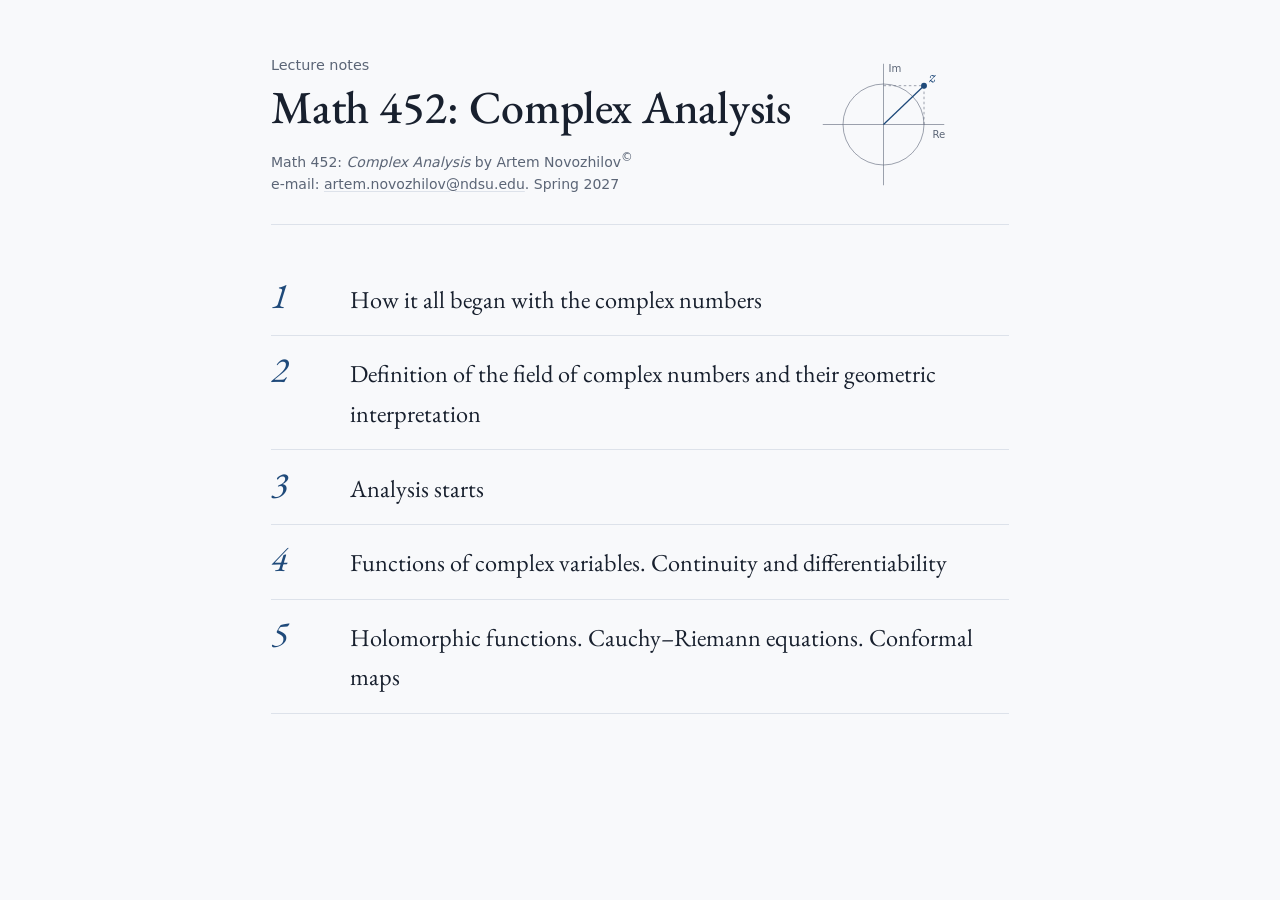
<file: index.html>
<!DOCTYPE html>
<html lang="en"><head><meta charset="utf-8">
<meta name="viewport" content="width=device-width, initial-scale=1">
<title>Math 452: Complex Analysis</title><link rel="preconnect" href="https://fonts.googleapis.com"><link rel="preconnect" href="https://fonts.gstatic.com" crossorigin><link rel="stylesheet" href="https://fonts.googleapis.com/css2?family=EB+Garamond:ital,wght@0,500;1,400;1,500&family=Source+Serif+4:ital,opsz,wght@0,8..60,400;0,8..60,600;1,8..60,400&display=swap"><link rel="stylesheet" href="style.css"></head>
<body class="index-page">
<div class="layout single"><main>
<header class="hero"><div class="hero-text"><p class="kicker">Lecture notes</p><h1>Math 452: Complex Analysis</h1>
<p class="byline">Math 452: <em>Complex Analysis</em> by Artem Novozhilov<sup>©</sup><br>e-mail: <a href="mailto:artem.novozhilov@ndsu.edu">artem.novozhilov@ndsu.edu</a>. Spring 2027</p></div><svg class="emblem" viewBox="0 0 160 160" aria-hidden="true">
<line x1="8" y1="80" x2="152" y2="80"/><line x1="80" y1="152" x2="80" y2="8"/>
<circle cx="80" cy="80" r="48"/>
<line class="dash" x1="128" y1="80" x2="128" y2="34"/><line class="dash" x1="80" y1="34" x2="128" y2="34"/>
<line class="ray" x1="80" y1="80" x2="128" y2="34"/>
<circle class="pt" cx="128" cy="34" r="3.5"/>
<text x="134" y="30">z</text><text x="138" y="96" class="ax">Re</text><text x="86" y="18" class="ax">Im</text>
</svg></header>
<ol class="contents">
<li><a href="01.html"><span class="inum">1</span><span class="ititle">How it all began with the complex numbers</span></a></li>
<li><a href="02.html"><span class="inum">2</span><span class="ititle">Definition of the field of complex numbers and their geometric interpretation</span></a></li>
<li><a href="03.html"><span class="inum">3</span><span class="ititle">Analysis starts</span></a></li>
<li><a href="04.html"><span class="inum">4</span><span class="ititle">Functions of complex variables. Continuity and differentiability</span></a></li>
<li><a href="05.html"><span class="inum">5</span><span class="ititle">Holomorphic functions. Cauchy–Riemann equations. Conformal maps</span></a></li>
</ol></main></div></body></html>
</file>
<file: style.css>
/* ------------------------------------------------------------------
   Lecture notes stylesheet
   Palette: cool paper, Prussian-blue ink accent, one colour per kind
   of statement (theorem / definition / example / exercise).
   ------------------------------------------------------------------ */
:root {
  --paper: #f8f9fb;
  --surface: #ffffff;
  --ink: #18202e;
  --muted: #5b6576;
  --rule: #dde2ea;
  --accent: #1f4a7a;
  --accent-soft: #e8eef6;
  --thm: #1f4a7a;   --thm-bg: #f0f4fa;
  --def: #2e6f66;   --def-bg: #eef6f4;
  --exm: #9a6b12;   --exm-bg: #fbf6ea;
  --exr: #6a3d78;   --exr-bg: #f6f1f8;
  --adv-bg: #f2f4f7;
  --serif: "Source Serif 4", "Source Serif Pro", Georgia, "Times New Roman", serif;
  --display: "EB Garamond", "Garamond", "Iowan Old Style", Georgia, serif;
  --sans: system-ui, -apple-system, "Segoe UI", Roboto, "Helvetica Neue", sans-serif;
  --measure: 41rem;
}
@media (prefers-color-scheme: dark) {
  :root {
    --paper: #12161d; --surface: #181e27; --ink: #e3e7ee; --muted: #98a2b3;
    --rule: #2a3240; --accent: #8fb3e8; --accent-soft: #1d2735;
    --thm: #8fb3e8; --thm-bg: #18212e;
    --def: #7cc4b8; --def-bg: #16231f;
    --exm: #dcb15e; --exm-bg: #241f14;
    --exr: #c39ad2; --exr-bg: #221a26;
    --adv-bg: #161b23;
  }
  .notes figure img { background: #f4f5f7; border-radius: 6px; padding: .6rem; }
}

* { box-sizing: border-box; }
html { font-size: 18px; scroll-behavior: smooth; scroll-padding-top: 4.5rem; }
@media (prefers-reduced-motion: reduce) { html { scroll-behavior: auto; } }
body {
  margin: 0;
  background: var(--paper);
  color: var(--ink);
  font-family: var(--serif);
  font-optical-sizing: auto;
  line-height: 1.62;
  -webkit-font-smoothing: antialiased;
}
a { color: var(--accent); text-decoration-thickness: 1px; text-underline-offset: 2px; }
a:not(:hover) { text-decoration: none; }
:focus-visible { outline: 2px solid var(--accent); outline-offset: 2px; border-radius: 2px; }

/* ---------- top bar and progress ---------- */
.progress { position: fixed; inset: 0 0 auto 0; height: 3px; z-index: 30; }
.progress span { display: block; height: 100%; width: 0; background: var(--accent); }
.topbar {
  position: sticky; top: 0; z-index: 20;
  display: flex; justify-content: space-between; align-items: center; gap: 1rem;
  padding: .7rem max(1rem, calc((100vw - 74rem) / 2));
  background: color-mix(in srgb, var(--paper) 88%, transparent);
  backdrop-filter: blur(8px);
  border-bottom: 1px solid var(--rule);
  font-family: var(--sans); font-size: .8rem;
}
.topbar a { color: var(--ink); }
.topbar .course-name { font-weight: 600; }
.topbar .all-sections { color: var(--muted); }

/* ---------- layout ---------- */
.layout {
  display: grid;
  grid-template-columns: minmax(0, 1fr);
  max-width: 74rem; margin: 0 auto; padding: 0 1.25rem 4rem;
}
main { max-width: var(--measure); width: 100%; margin: 0 auto; min-width: 0; }
.sidetoc { display: none; }
@media (min-width: 1180px) {
  .layout:not(.single) { grid-template-columns: 14rem minmax(0, 1fr); column-gap: 4rem; }
  .layout:not(.single) main { margin: 0; }
  .sidetoc {
    display: block; position: sticky; top: 4.5rem; align-self: start;
    max-height: calc(100vh - 6rem); overflow: auto;
    padding-top: 3.2rem; font-family: var(--sans); font-size: .78rem;
  }
  .sidetoc-title { color: var(--muted); margin: 0 0 .6rem; }
  .sidetoc ol { list-style: none; margin: 0; padding: 0; border-left: 1px solid var(--rule); }
  .sidetoc li a {
    display: flex; gap: .5rem; padding: .35rem 0 .35rem .8rem; margin-left: -1px;
    color: var(--muted); border-left: 2px solid transparent; line-height: 1.35;
  }
  .sidetoc li a:hover { color: var(--ink); }
  .sidetoc li a.active { color: var(--accent); border-left-color: var(--accent); }
  .sidetoc .tnum { font-variant-numeric: tabular-nums; min-width: 2.2em; }
  .sidetoc .opt { display: none; }
  .toc { display: none; }
}

/* ---------- hero ---------- */
.hero {
  display: grid; grid-template-columns: auto minmax(0, 1fr) auto; align-items: end;
  column-gap: 1.4rem; padding: 3rem 0 1.6rem; border-bottom: 1px solid var(--rule);
}
.bignum {
  font-family: var(--display); font-style: italic; font-weight: 400;
  font-size: 8.5rem; line-height: .78; color: var(--accent);
  letter-spacing: -.02em; margin-bottom: .1rem;
}
.kicker { font-family: var(--sans); font-size: .8rem; color: var(--muted); margin: 0 0 .3rem; }
.hero h1 {
  font-family: var(--display); font-weight: 500; font-size: 2.55rem; line-height: 1.08;
  letter-spacing: -.005em; margin: 0 0 .9rem; text-wrap: balance;
}
.byline { font-family: var(--sans); font-size: .78rem; color: var(--muted); line-height: 1.55; margin: 0; }
.byline a { color: inherit; text-decoration: underline; text-decoration-color: var(--rule); }
.emblem { width: 7.5rem; height: 7.5rem; align-self: center; }
.emblem line, .emblem circle { stroke: var(--muted); stroke-width: 1; fill: none; opacity: .7; }
.emblem .dash { stroke-dasharray: 3 3; }
.emblem .ray { stroke: var(--accent); stroke-width: 1.5; opacity: 1; }
.emblem .pt { fill: var(--accent); stroke: none; opacity: 1; }
.emblem text { font-family: var(--display); font-style: italic; font-size: 20px; fill: var(--accent); }
.emblem text.ax { font-size: 12px; fill: var(--muted); font-style: normal; font-family: var(--sans); }
@media (max-width: 700px) {
  .hero { grid-template-columns: auto minmax(0, 1fr); padding-top: 2rem; }
  .emblem { display: none; }
  .bignum { font-size: 5.5rem; }
  .hero h1 { font-size: 1.85rem; }
}

/* ---------- in-page contents (narrow screens) ---------- */
.toc { margin: 1.6rem 0 2.2rem; font-family: var(--sans); font-size: .85rem; }
.toc-title { color: var(--muted); margin: 0 0 .4rem; }
.toc ol { list-style: none; margin: 0; padding: 0; }
.toc li a { display: flex; gap: .7rem; padding: .45rem 0; border-bottom: 1px solid var(--rule); color: var(--ink); align-items: baseline; }
.toc li:first-child a { border-top: 1px solid var(--rule); }
.toc .tnum { color: var(--accent); font-variant-numeric: tabular-nums; min-width: 2em; }
.toc .ttl { flex: 1; }
.opt { font-size: .72rem; color: var(--muted); border: 1px solid var(--rule); border-radius: 999px; padding: 0 .5em; white-space: nowrap; }

/* ---------- body text ---------- */
.notes { padding-top: .6rem; }
.notes > p:first-child { font-size: 1.08rem; }
p { margin: .85rem 0; hyphens: auto; }
em { font-style: italic; }
h2 {
  display: flex; align-items: baseline; gap: .8rem;
  font-family: var(--display); font-weight: 500; font-size: 1.75rem; line-height: 1.2;
  margin: 3.2rem 0 1rem; padding-top: 1rem; border-top: 1px solid var(--rule);
}
h2 .secnum { font-style: italic; color: var(--accent); font-variant-numeric: lining-nums; flex: none; }
h2 .sectitle { text-wrap: balance; }

/* display math */
mjx-container[display="true"] { overflow-x: auto; overflow-y: hidden; max-width: 100%; min-width: 0 !important; padding: .2em 0; margin: .9em 0 !important; }
mjx-container a { color: var(--accent) !important; }

/* ---------- statements ---------- */
.thm, .proof, .takeaway { margin: 1.6rem 0; }
.thm { --c: var(--thm); --bg: var(--thm-bg); padding: .9rem 1.15rem; background: var(--bg); border-left: 3px solid var(--c); border-radius: 0 6px 6px 0; }
.thm > p:first-child { margin-top: 0; }
.thm > p:last-child { margin-bottom: 0; }
.thm.definition { --c: var(--def); --bg: var(--def-bg); }
.thm.example, .thm.remark { --c: var(--exm); --bg: var(--exm-bg); }
.thm.remark { --bg: transparent; }
.thm.style-plain p { font-style: italic; }
.thm-head { font-family: var(--sans); font-size: .85rem; font-weight: 650; color: var(--c, var(--accent)); font-style: normal; margin-right: .35em; }

/* exercises: numbered tabs in the margin */
.thm.exercise, .thm.problem {
  --c: var(--exr); --bg: var(--exr-bg);
  border-left: 0; border-radius: 6px; border: 1px solid color-mix(in srgb, var(--exr) 22%, transparent);
}

.proof { padding-left: 1.15rem; border-left: 1px solid var(--rule); }
.proof .thm-head { color: var(--muted); font-weight: 600; }
.qed { float: right; margin-left: 1em; color: var(--muted); font-size: 1.05em; line-height: 1.5; }
.proof::after { content: ""; display: block; clear: both; }

.takeaway { padding: 1rem 1.2rem; border-top: 2px solid var(--accent); border-bottom: 1px solid var(--rule); font-size: 1.04rem; }

/* click-to-reveal answers and hints */
details.reveal { margin: .8rem 0 .2rem; border-top: 1px dashed color-mix(in srgb, var(--c, var(--accent)) 40%, transparent); padding-top: .5rem; }
details.reveal summary { cursor: pointer; font-family: var(--sans); font-size: .82rem; color: var(--c, var(--accent)); list-style: none; }
details.reveal summary::before { content: "+"; display: inline-block; width: 1.1em; font-weight: 600; }
details.reveal[open] summary::before { content: "\2212"; }
details.reveal summary::-webkit-details-marker { display: none; }
.reveal-body { padding-top: .2rem; }

/* advanced (optional) material */
.advanced { margin: 3rem -1.25rem 0; padding: .2rem 1.25rem 1.4rem; background: var(--adv-bg); border-radius: 10px; }
.advanced > h2 { border-top: 0; margin-top: .8rem; }
.adv-note { font-family: var(--sans); font-size: .78rem; color: var(--muted); margin: 1.2rem 0 0; }

/* ---------- figures ---------- */
.notes figure { margin: 2.2rem 0; }
.notes figure img {
  display: block; margin: 0 auto; width: var(--w, 60%); min-width: min(100%, 300px); max-width: 100%; height: auto;
}
figcaption { font-size: .9rem; color: var(--muted); font-style: italic; max-width: 34rem; margin: .8rem auto 0; text-align: center; line-height: 1.5; }
.fig-label { font-style: normal; font-family: var(--sans); font-size: .8rem; font-weight: 650; color: var(--ink); margin-right: .3em; }

/* ---------- hover previews of references ---------- */
.peek {
  position: absolute; z-index: 40; max-width: min(34rem, calc(100vw - 2rem));
  background: var(--surface); color: var(--ink); border: 1px solid var(--rule); border-radius: 8px;
  box-shadow: 0 10px 30px -12px rgba(16, 24, 40, .35);
  padding: .7rem 1rem; font-size: .92rem; max-height: 22rem; overflow: auto;
}
.peek figure { margin: 0; }
.peek figure img { width: 100%; min-width: 0; }
.peek h2 { font-size: 1.1rem; margin: 0 0 .3rem; padding: 0; border: 0; }
.peek .thm, .peek .proof { margin: 0; }
.peek mjx-container[display="true"] { margin: .2em 0 !important; }
.flash { animation: flash 1.6s ease-out; }
@keyframes flash { 0% { background-color: color-mix(in srgb, var(--accent) 18%, transparent); } 100% { background-color: transparent; } }
@media (prefers-reduced-motion: reduce) { .flash { animation: none; } }

/* ---------- pager and back-to-top ---------- */
.pager { display: grid; grid-template-columns: 1fr 1fr; gap: 1rem; margin-top: 4rem; padding-top: 1.5rem; border-top: 1px solid var(--rule); }
.pager a { display: block; padding: .8rem 1rem; border: 1px solid var(--rule); border-radius: 8px; color: var(--ink); }
.pager a:hover { border-color: var(--accent); text-decoration: none; }
.pager .next { text-align: right; grid-column: 2; }
.pager .dir { display: block; font-family: var(--sans); font-size: .75rem; color: var(--muted); }
.pager .pnum { color: var(--accent); font-style: italic; font-family: var(--display); }
.to-top {
  position: fixed; right: 1.2rem; bottom: 1.2rem; width: 2.4rem; height: 2.4rem; border-radius: 50%;
  display: grid; place-items: center; background: var(--surface); border: 1px solid var(--rule);
  color: var(--muted); font-family: var(--sans); opacity: 0; pointer-events: none; transition: opacity .2s;
}
.to-top.show { opacity: 1; pointer-events: auto; }

/* ---------- index page ---------- */
.contents { list-style: none; padding: 0; margin: 2rem 0; }
.contents a { display: flex; gap: 1.2rem; align-items: baseline; padding: .9rem 0; border-bottom: 1px solid var(--rule); color: var(--ink); }
.contents .inum { font-family: var(--display); font-style: italic; font-size: 2rem; color: var(--accent); min-width: 1.6em; line-height: 1; }
.contents .ititle { font-family: var(--display); font-size: 1.35rem; }

@media (max-width: 600px) {
  html { font-size: 16.5px; }
  .advanced { margin-left: -1.25rem; margin-right: -1.25rem; border-radius: 0; }
}
@media print {
  .topbar, .progress, .sidetoc, .to-top, .pager { display: none; }
  details.reveal > *:not(summary) { display: block; }
}
.sidetoc li.adv .tnum::before { content: "*"; }
.fig-row { display: flex; justify-content: center; align-items: flex-end; gap: 3%; flex-wrap: wrap; }
.notes .fig-row img { margin: 0; min-width: min(100%, 220px); }
mjx-container.wide { display: inline-block; max-width: 100%; overflow-x: auto; overflow-y: hidden; vertical-align: middle; }
</file>
